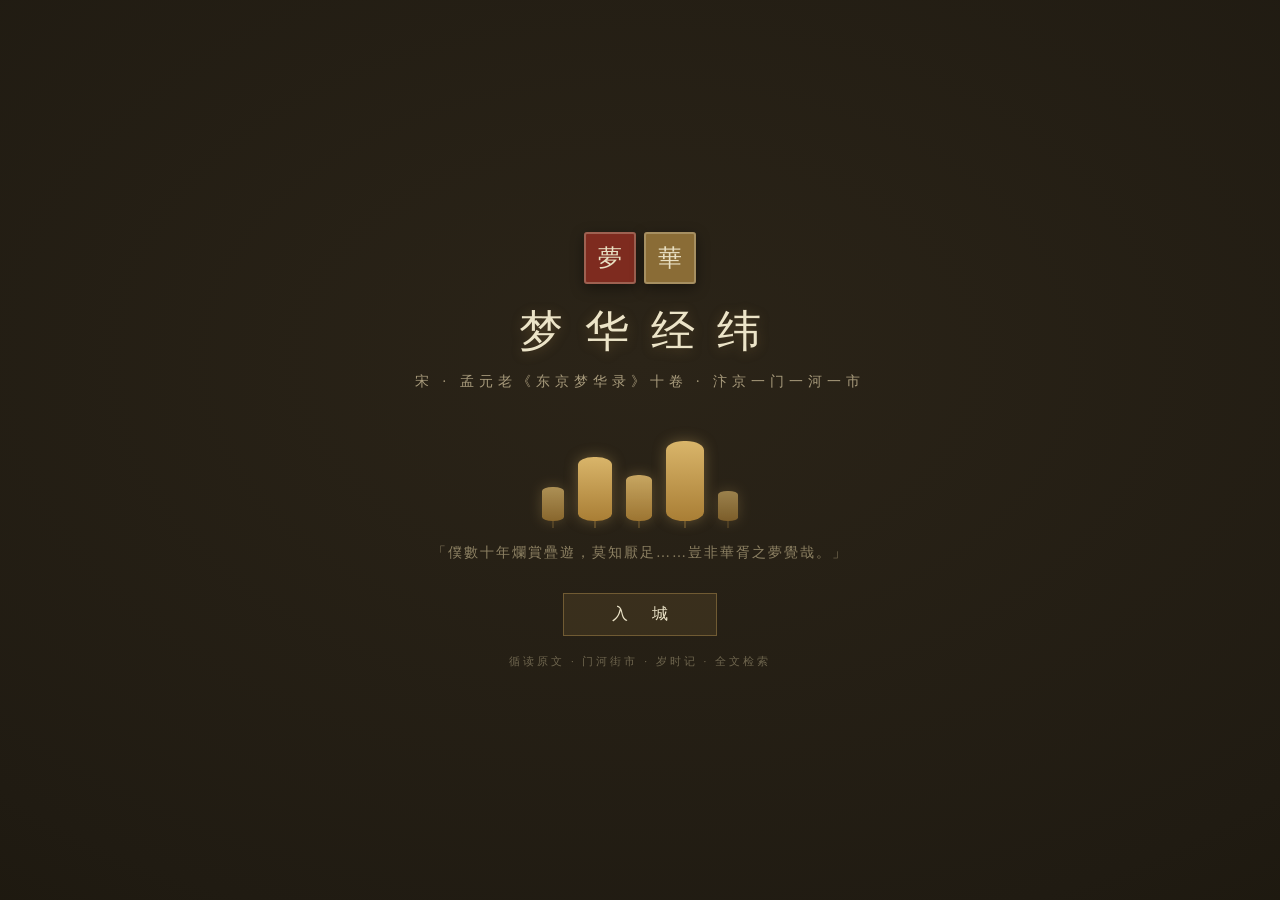
<file: index.html>
<!DOCTYPE html>
<html lang="zh-CN">
<head>
<meta charset="UTF-8">
<meta name="viewport" content="width=device-width,initial-scale=1">
<title>梦华经纬 · 东京梦华录十卷全城</title>
<meta name="description" content="宋孟元老《东京梦华录》十卷数字人文平台——门谱、河道、街市、岁时四层织北宋东京城，循读原文、全文检索、岁时时间轴">
<link rel="manifest" href="manifest.json">
<link rel="icon" href="icons/icon-192.png">
<link rel="apple-touch-icon" href="icons/apple-touch-icon.png">
<link rel="stylesheet" href="vendor/leaflet.css?v=2">
<link rel="stylesheet" href="css/main.css?v=2">
</head>
<body>

<div id="map"></div>
<div class="paper-wash"></div>

<!-- 顶栏模式 -->
<nav id="modes">
  <button class="mode active" data-mode="map">舆图</button><span>·</span>
  <button class="mode" data-mode="read">循读</button><span>·</span>
  <button class="mode" data-mode="directory">名录</button><span>·</span>
  <button class="mode" data-mode="suishi">岁时</button><span>·</span>
  <button class="mode" data-mode="stats">计量</button><span>·</span>
  <button class="mode" data-mode="about">关于</button>
</nav>
<div id="searchwrap">
  <input id="search" type="text" placeholder="检全书十卷——门名·街市·节序，如 州橋 / 金明池 / 元宵" autocomplete="off">
  <div id="sresults"></div>
</div>
<aside id="rail">
  <div class="rt" id="railtitle">梦华纲目<small id="railsub">门·河·街市·节序</small></div>
  <div id="raillist"></div>
</aside>

<!-- 分层开关 -->
<div id="layerbox">
  <div class="lt">图层</div>
  <div class="lrow on" data-layer="wall"><span class="sw c-wall"></span>城垣御街</div>
  <div class="lrow on" data-layer="gate"><span class="sw" style="background:#5c5138"></span>城门谱</div>
  <div class="lrow on" data-layer="river"><span class="sw" style="background:#3d6a7d"></span>河道桥池</div>
  <div class="lrow on" data-layer="place"><span class="sw" style="background:#8e2b22"></span>街市点</div>
</div>

<!-- 右幅面板 -->
<section id="panel">
  <button id="pclose" title="收起">✕</button>
  <div class="vtitle"><div class="vname" id="vname"></div><div class="vseal" id="vseal">梦华</div></div>
  <div id="pmeta"></div>
  <div id="pbody"></div>
</section>

<!-- 循读条 -->
<div id="readerbar" class="hidden">
  <button id="rprev" title="上一节">◀</button>
  <div id="rprog">按卷循读</div>
  <button id="rnext" title="下一节">▶</button>
  <select id="rjvol" title="选卷"></select>
  <button id="rtts" title="自当前节朗读（听书）">▷ 朗读</button>
</div>

<footer id="fbar">
  <button class="ftool" id="fitlink" title="全城概览（外城方圓四十餘里）">▦ 全城</button>
  <button class="ftool" id="wanderlink" title="随机择一街市巡游">⚑ 漫游</button>
  <button class="ftool" id="bmlink" title="书签（LocalStorage，浏览器本地保存）">✿ 书签</button>
  <button class="ftool" id="nightlink" title="夜读模式（墨色护眼）">☾ 夜读</button>
  <span class="sep"></span><span id="modelabel">舆图</span><span class="sep"></span>
  <span id="modenote">汴京城图 · 门/河/街市分层</span>
  <span class="sep"></span><span class="fb" id="bookstat"></span>
  <div class="right"><span id="swstate" title="Service Worker 就绪后：全书离线可用" style="display:none"></span><span>文本 · kanripo 四库本</span><span>城图 · 自绘示意</span></div>
</footer>

<!-- 序幕 -->
<div id="boot">
  <div class="bt">
    <div class="seal-row"><span class="bseal">夢</span><span class="bseal b2">華</span></div>
    <h1>梦华经纬</h1>
    <p class="sub">宋 · 孟元老《东京梦华录》十卷 · 汴京一门一河一市</p>
    <div class="lanterns"><i></i><i></i><i></i><i></i><i></i></div>
    <p class="quote">「僕數十年爛賞疊遊，莫知厭足……豈非華胥之夢覺哉。」</p>
    <button class="go">入 城</button>
    <p class="hint">循读原文 · 门河街市 · 岁时记 · 全文检索</p>
  </div>
</div>

<script src="vendor/leaflet.js"></script>
<script src="data/site_data.js?v=2"></script>
<script src="data/stats.js?v=2"></script>
<script src="js/config.js?v=2"></script>
<script src="js/map.js?v=2"></script>
<script src="js/rail.js?v=2"></script>
<script src="js/reader.js?v=2"></script>
<script src="js/search.js?v=2"></script>
<script src="js/suishi.js?v=2"></script>
<script src="js/stats.js?v=2"></script>
<script src="js/bookmarks.js?v=2"></script>
<script src="js/export.js?v=2"></script>
<script src="js/app.js?v=2"></script>
</body>
</html>
</file>
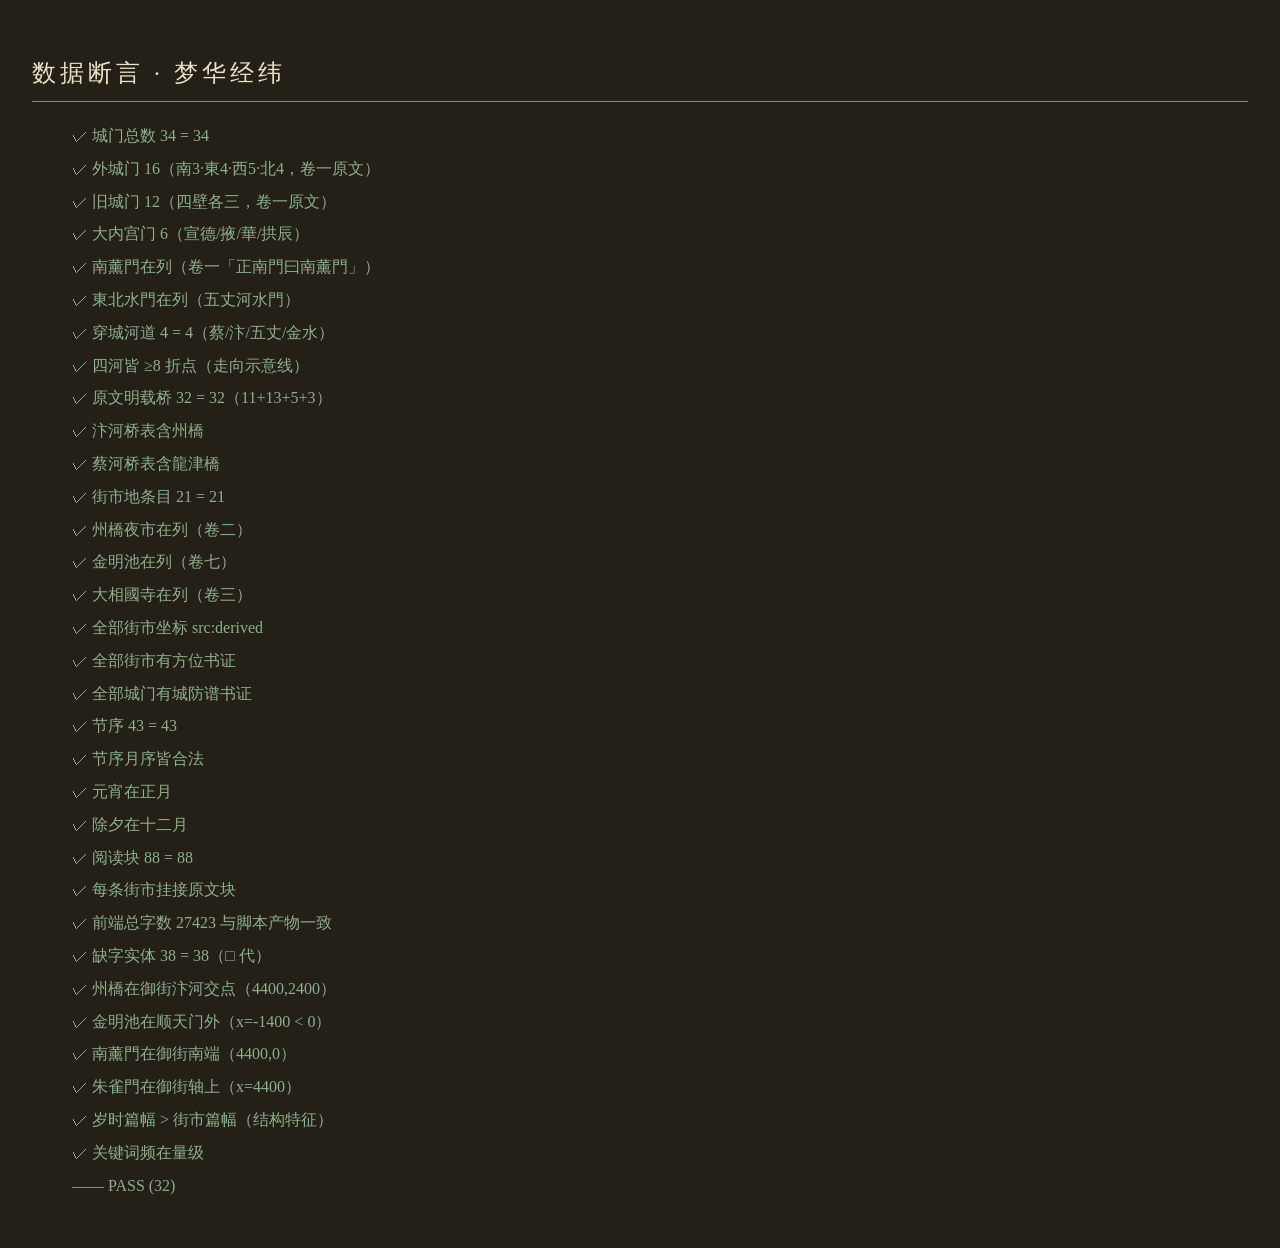
<file: tests/assert_data.html>
<!DOCTYPE html>
<html lang="zh-CN">
<head>
<meta charset="UTF-8">
<title>梦华经纬 · 数据断言</title>
<style>
body{font-family:KaiTi,serif;background:#241f17;color:#e8e0c8;padding:24px;line-height:1.8}
h2{font-weight:400;letter-spacing:4px;border-bottom:1px solid #a8874a;padding-bottom:6px}
.pass{color:#8fae8d}.fail{color:#e08a7e;font-weight:bold}
li{list-style:none;margin:4px 0}
</style>
</head>
<body>
<h2>数据断言 · 梦华经纬</h2>
<ul id="out"></ul>
<script src="../data/site_data.js?v=2"></script>
<script src="../data/stats.js?v=2"></script>
<script src="../data/sections.js?v=2"></script>
<script>
const out = document.getElementById("out");
let n = 0, bad = 0;
function assert(cond, label) {
  n++;
  const li = document.createElement("li");
  li.textContent = (cond ? "✓ " : "✗ ") + label;
  li.className = cond ? "pass" : "fail";
  if (!cond) bad++;
  out.appendChild(li);
}
const m = MHZ.meta;
assert(m.gates === 34 && MHZ.gates.length === 34, `城门总数 ${MHZ.gates.length} = 34`);
assert(MHZ.gates.filter(g => g.wall === "外城").length === 16, "外城门 16（南3·東4·西5·北4，卷一原文）");
assert(MHZ.gates.filter(g => g.wall === "舊城").length === 12, "旧城门 12（四壁各三，卷一原文）");
assert(MHZ.gates.filter(g => g.wall === "大内").length === 6, "大内宫门 6（宣德/掖/華/拱辰）");
assert(!!MHZ.gates.find(g => g.name === "南薰門"), "南薰門在列（卷一「正南門曰南薰門」）");
assert(!!MHZ.gates.find(g => g.name === "東北水門"), "東北水門在列（五丈河水門）");
assert(MHZ.rivers.length === 4, `穿城河道 ${MHZ.rivers.length} = 4（蔡/汴/五丈/金水）`);
assert(MHZ.rivers.every(r => r.pts.length >= 8), "四河皆 ≥8 折点（走向示意线）");
const bridges = MHZ.rivers.reduce((a, r) => a + r.bridges.length, 0);
assert(bridges === 32, `原文明载桥 ${bridges} = 32（11+13+5+3）`);
assert(MHZ.rivers.find(r => r.name === "汴河").bridges.includes("州橋"), "汴河桥表含州橋");
assert(MHZ.rivers.find(r => r.name === "蔡河").bridges.includes("龍津橋"), "蔡河桥表含龍津橋");
assert(MHZ.places.length === 21, `街市地条目 ${MHZ.places.length} = 21`);
assert(!!MHZ.places.find(p => p.name === "州橋夜市"), "州橋夜市在列（卷二）");
assert(!!MHZ.places.find(p => p.name === "金明池"), "金明池在列（卷七）");
assert(!!MHZ.places.find(p => p.name === "大相國寺"), "大相國寺在列（卷三）");
assert(MHZ.places.every(p => p.src === "derived"), "全部街市坐标 src:derived");
assert(MHZ.places.every(p => typeof p.att === "string" && p.att.length > 4), "全部街市有方位书证");
assert(MHZ.gates.every(g => g.att.length > 3), "全部城门有城防谱书证");
assert(MHZ.suishi.length === 43, `节序 ${MHZ.suishi.length} = 43`);
assert(MHZ.suishi.every(s => s.month >= 1 && s.month <= 12), "节序月序皆合法");
assert(!!MHZ.suishi.find(s => s.name === "元宵" && s.month === 1), "元宵在正月");
assert(!!MHZ.suishi.find(s => s.name === "除夕" && s.month === 12), "除夕在十二月");
assert(Object.keys(MH_SECTIONS).length === 88, `阅读块 ${Object.keys(MH_SECTIONS).length} = 88`);
assert(MHZ.places.every(p => !!MH_SECTIONS[p.jie]), "每条街市挂接原文块");
assert(m.totalChars === MH_STATS.total_chars, `前端总字数 ${m.totalChars} 与脚本产物一致`);
assert(m.krEntities === 38, `缺字实体 ${m.krEntities} = 38（□ 代）`);
const zq = MHZ.places.find(p => p.name === "州橋");
assert(zq && zq.pos[0] === 4400 && zq.pos[1] === 2400, `州橋在御街汴河交点（${zq && zq.pos}）`);
const jms = MHZ.places.find(p => p.name === "金明池");
assert(jms && jms.pos[0] < 0, `金明池在顺天门外（x=${jms && jms.pos[0]} < 0）`);
const nx = MHZ.gates.find(g => g.name === "南薰門");
assert(nx && nx.pos[0] === 4400 && nx.pos[1] === 0, `南薰門在御街南端（${nx && nx.pos}）`);
const zqm = MHZ.gates.find(g => g.name === "朱雀門");
assert(zqm && zqm.pos[0] === 4400, `朱雀門在御街轴上（x=${zqm && zqm.pos[0]}）`);
assert(MH_STATS.layer_chars.suishi > MH_STATS.layer_chars.street, "岁时篇幅 > 街市篇幅（结构特征）");
assert(MH_STATS.words["夜市"] >= 3 && MH_STATS.words["金明池"] >= 5, "关键词频在量级");
const title = bad === 0 ? `PASS (${n})` : `FAIL (${bad}/${n})`;
document.title = title;
const li = document.createElement("li");
li.textContent = `—— ${title}`;
li.className = bad === 0 ? "pass" : "fail";
out.appendChild(li);
</script>
</body>
</html>
</file>
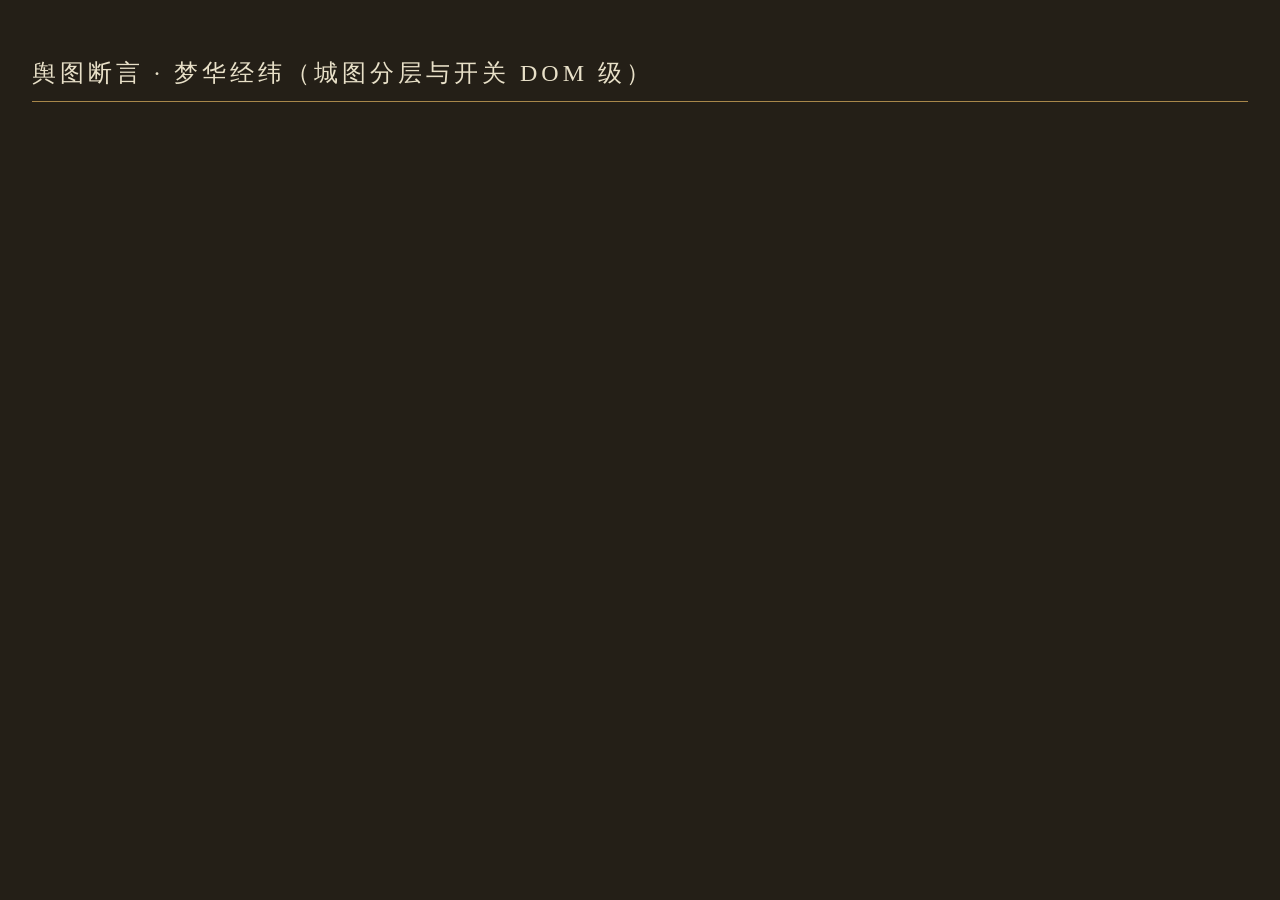
<file: tests/assert_map.html>
<!DOCTYPE html>
<html lang="zh-CN">
<head>
<meta charset="UTF-8">
<title>梦华经纬 · 舆图断言</title>
<style>
body{font-family:KaiTi,serif;background:#241f17;color:#e8e0c8;padding:24px;line-height:1.8}
h2{font-weight:400;letter-spacing:4px;border-bottom:1px solid #a8874a;padding-bottom:6px}
.pass{color:#8fae8d}.fail{color:#e08a7e;font-weight:bold}
li{list-style:none;margin:4px 0}
#stage{position:fixed;left:-4000px;top:0;width:960px;height:720px}
</style>
</head>
<body>
<h2>舆图断言 · 梦华经纬（城图分层与开关 DOM 级）</h2>
<ul id="out"></ul>
<div id="stage"><iframe id="fr" width="960" height="720"></iframe></div>
<script>
const out = document.getElementById("out");
let n = 0, bad = 0;
function assert(cond, label) {
  n++;
  const li = document.createElement("li");
  li.textContent = (cond ? "✓ " : "✗ ") + label;
  li.className = cond ? "pass" : "fail";
  if (!cond) bad++;
  out.appendChild(li);
}
const fr = document.getElementById("fr");
const sleep = ms => new Promise(r => setTimeout(r, ms));

async function run() {
  const bust = "?fresh=" + Date.now();
  await new Promise(r => { fr.onload = r; fr.src = "../index.html" + bust + "#m=map"; });
  await sleep(2800);
  let doc;
  try { doc = fr.contentDocument; } catch (e) { doc = null; }
  assert(!!doc, "iframe 加载 index.html");
  if (!doc) return finish();
  const view = doc.defaultView;
  assert(!!view.MHMAP && !!view.MHMAP.map, "MHMAP 初始化（map 在场）");
  assert(view.MHMAP.map instanceof view.L.Map, "Leaflet 地图实例类型正确");
  const gates = doc.querySelectorAll("#map .gatesym");
  assert(gates.length === 34, `城门符号 ${gates.length} = 34`);
  const wallGates = doc.querySelectorAll("#map .gatesym.w外城");
  assert(wallGates.length === 16, "外城门符号 16");
  const palaceGates = doc.querySelectorAll("#map .gatesym.w大内");
  assert(palaceGates.length === 6, "大内宫门符号 6");
  const riverPaths = doc.querySelectorAll("#map .riverline");
  assert(riverPaths.length === 4, `河道线 ${riverPaths.length} = 4（线层）`);
  const placeDots = doc.querySelectorAll("#map .jiedot");
  assert(placeDots.length === 21, `街市点 ${placeDots.length} = 21`);
  const pools = doc.querySelectorAll("#map .poolface");
  assert(pools.length === 1, "金明池水面在场");
  /* 分层开关：关河道 → 线层移除 */
  const layerRow = [...doc.querySelectorAll("#layerbox .lrow")]
    .find(r => r.dataset.layer === "river");
  assert(!!layerRow && layerRow.classList.contains("on"), "河道开关初始 on");
  layerRow.dispatchEvent(new Event("click"));
  await sleep(500);
  assert(doc.querySelectorAll("#map .riverline").length === 0, "关河道开关 → 线层移除");
  assert(view.MHMAP.visible.river === false, "MHMAP.visible.river=false");
  layerRow.dispatchEvent(new Event("click"));
  await sleep(500);
  assert(doc.querySelectorAll("#map .riverline").length === 4, "再开河道开关 → 线层恢复");
  /* 分层开关：关街市 → 点层移除 */
  const placeRow = [...doc.querySelectorAll("#layerbox .lrow")]
    .find(r => r.dataset.layer === "place");
  placeRow.dispatchEvent(new Event("click"));
  await sleep(500);
  assert(doc.querySelectorAll("#map .jiedot").length === 0, "关街市开关 → 点层移除");
  placeRow.dispatchEvent(new Event("click"));
  await sleep(500);
  assert(doc.querySelectorAll("#map .jiedot").length === 21, "再开街市开关 → 点层恢复");
  /* 御街轴线（DOM path 之一带 dash 动画样式类不验，验存在 yujie 折线数不小于 1） */
  const axisLabel = doc.querySelector("#map .axislab");
  assert(axisLabel && axisLabel.textContent.includes("御"), "御街轴线标签在场");
  /* 选中态：点击漫游（随机街市）后面板开 */
  const wander = doc.getElementById("wanderlink");
  wander.click();
  await sleep(1200);
  assert(doc.getElementById("panel").classList.contains("open"), "漫游 → 详情面板 open");
  assert(doc.querySelector("#map .focusring"), "选中街市有 focus 环");
  const meta = doc.getElementById("pmeta").textContent;
  assert(meta.includes("src:derived"), "详情 meta 注明 src:derived");
  /* 名录 */
  fr.src = "../index.html" + bust + "#m=directory";
  await sleep(2000);
  doc = fr.contentDocument;
  const rows = doc.querySelectorAll("#pbody .drow");
  assert(rows.length >= 21, `名录默认街市表 ${rows.length} 行 ≥ 21`);
  const tabs = [...doc.querySelectorAll("#pbody .dtab[data-k]")];
  assert(tabs.length === 4, "名录四页签（街市/城门/河道/节序）");
  tabs.find(t => t.dataset.k === "gates").click();
  await sleep(400);
  assert(doc.querySelectorAll("#pbody .drow[data-gate]").length === 34, "城门页签 34 行");
  finish();
}

function finish() {
  const title = bad === 0 ? `PASS (${n})` : `FAIL (${bad}/${n})`;
  document.title = title;
  const li = document.createElement("li");
  li.textContent = `—— ${title}`;
  li.className = bad === 0 ? "pass" : "fail";
  out.appendChild(li);
}

run();
</script>
</body>
</html>
</file>
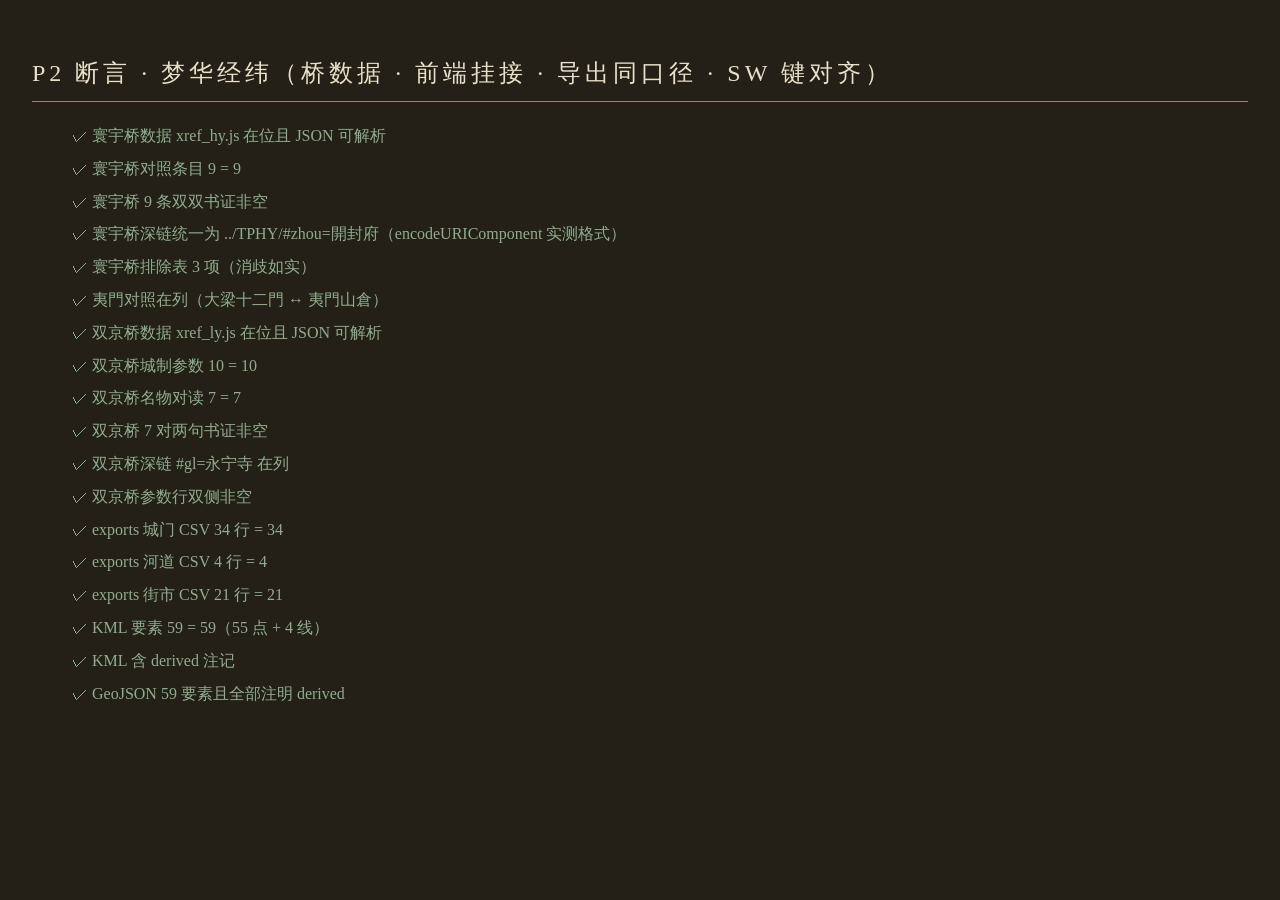
<file: tests/assert_p2.html>
<!DOCTYPE html>
<html lang="zh-CN">
<head>
<meta charset="UTF-8">
<title>梦华经纬 · P2 断言</title>
<style>
body{font-family:KaiTi,serif;background:#241f17;color:#e8e0c8;padding:24px;line-height:1.8}
h2{font-weight:400;letter-spacing:4px;border-bottom:1px solid #a8874a;padding-bottom:6px}
.pass{color:#8fae8d}.fail{color:#e08a7e;font-weight:bold}
li{list-style:none;margin:4px 0}
#stage{position:fixed;left:-4000px;top:0;width:900px;height:700px}
</style>
</head>
<body>
<h2>P2 断言 · 梦华经纬（桥数据 · 前端挂接 · 导出同口径 · SW 键对齐）</h2>
<ul id="out"></ul>
<div id="stage"><iframe id="fr" width="900" height="700"></iframe></div>
<script src="../data/site_data.js?v=2"></script>
<script src="../data/stats.js?v=2"></script>
<script>
const out = document.getElementById("out");
let n = 0, bad = 0;
function assert(cond, label) {
  n++;
  const li = document.createElement("li");
  li.textContent = (cond ? "✓ " : "✗ ") + label;
  li.className = cond ? "pass" : "fail";
  if (!cond) bad++;
  out.appendChild(li);
}
const fr = document.getElementById("fr");
const sleep = ms => new Promise(r => setTimeout(r, ms));

async function run() {
  /* ── 桥数据文件在位且可解析（同源 fetch，非 script 标签——避免解析失败静默） ── */
  let hy = null, ly = null;
  try {
    const t = await (await fetch("../data/xref_hy.js?v=2")).text();
    const head = "window.MH_XREF_HY = ";
    hy = JSON.parse(t.slice(t.indexOf(head) + head.length).trim().replace(/;$/, ""));
  } catch (e) {}
  assert(!!hy, "寰宇桥数据 xref_hy.js 在位且 JSON 可解析");
  if (hy) {
    assert(hy.rows.length === 9, `寰宇桥对照条目 ${hy.rows.length} = 9`);
    assert(hy.rows.every(r => r.mh && r.hy), "寰宇桥 9 条双双书证非空");
    assert(hy.rows.every(r => r.href === "../TPHY/#zhou=%E9%96%8B%E5%B0%81%E5%BA%9C"),
      "寰宇桥深链统一为 ../TPHY/#zhou=開封府（encodeURIComponent 实测格式）");
    assert(hy.excluded.length === 3, "寰宇桥排除表 3 项（消歧如实）");
    assert(hy.rows.some(r => r.name === "夷門"), "夷門对照在列（大梁十二門 ↔ 夷門山倉）");
  }
  try {
    const t = await (await fetch("../data/xref_ly.js?v=2")).text();
    const head = "window.MH_XREF_LY = ";
    ly = JSON.parse(t.slice(t.indexOf(head) + head.length).trim().replace(/;$/, ""));
  } catch (e) {}
  assert(!!ly, "双京桥数据 xref_ly.js 在位且 JSON 可解析");
  if (ly) {
    assert(ly.params.length === 10, `双京桥城制参数 ${ly.params.length} = 10`);
    assert(ly.pairs.length === 7, `双京桥名物对读 ${ly.pairs.length} = 7`);
    assert(ly.pairs.every(p => p.ly && p.mh), "双京桥 7 对两句书证非空");
    assert(ly.pairs.some(p => p.href === "../LYGL/#gl=永宁寺"), "双京桥深链 #gl=永宁寺 在列");
    assert(ly.params.every(p => p.ly && p.mh), "双京桥参数行双侧非空");
  }

  /* ── 导出同口径（前端表结构 rows 数 = 后端 CSV 行数） ── */
  const rowsCsv = {};
  for (const k of ["gates", "rivers", "places"]) {
    try {
      const t = await (await fetch("../exports/梦华经纬-" +
        { gates: "城门", rivers: "河道", places: "街市" }[k] + ".csv")).text();
      rowsCsv[k] = t.replace(/^\uFEFF/, "").trim().split("\n").length - 1;
    } catch (e) { rowsCsv[k] = -1; }
  }
  assert(rowsCsv.gates === 34, `exports 城门 CSV ${rowsCsv.gates} 行 = 34`);
  assert(rowsCsv.rivers === 4, `exports 河道 CSV ${rowsCsv.rivers} 行 = 4`);
  assert(rowsCsv.places === 21, `exports 街市 CSV ${rowsCsv.places} 行 = 21`);
  const kml = await (await fetch("../exports/梦华经纬-城图.kml")).text();
  assert(kml.split("<Placemark>").length - 1 === 59, `KML 要素 ${kml.split("<Placemark>").length - 1} = 59（55 点 + 4 线）`);
  assert(kml.includes("derived"), "KML 含 derived 注记");
  const gj = JSON.parse(await (await fetch("../exports/梦华经纬-城图.geojson")).text());
  assert(gj.features.length === 59 && gj.features.every(f => (f.properties.src || "").includes("derived")),
    "GeoJSON 59 要素且全部注明 derived");

  /* ── 真页面：计量面板双桥页签挂接 ── */
  const bust = "?fresh=" + Date.now();
  await new Promise(r => { fr.onload = r; fr.src = "../index.html" + bust + "#m=stats"; });
  await sleep(2600);
  let doc;
  try { doc = fr.contentDocument; } catch (e) { doc = null; }
  assert(!!doc, "iframe 加载 index.html（#m=stats）");
  if (doc) {
    const tabs = [...doc.querySelectorAll("#pbody .dtab[data-k]")];
    assert(tabs.length === 4 && tabs.some(t => t.dataset.k === "hy") && tabs.some(t => t.dataset.k === "ly"),
      "计量面板四页签含寰宇桥/双京桥");
    const hyTab = tabs.find(t => t.dataset.k === "hy");
    hyTab.click();
    await sleep(1800);
    const pairs = doc.querySelectorAll("#hybox .xpair");
    assert(pairs.length === 9, `寰宇桥页签渲染 ${pairs.length} 对照条 = 9`);
    const link = doc.querySelector("#hybox .xlink");
    assert(link && link.getAttribute("href") === "../TPHY/#zhou=%E9%96%8B%E5%B0%81%E5%BA%9C",
      "寰宇桥 ↗深链 href 为相对兄弟路径");
    const lyTab = [...doc.querySelectorAll("#pbody .dtab[data-k]")].find(t => t.dataset.k === "ly");
    lyTab.click();
    await sleep(1800);
    const lpairs = doc.querySelectorAll("#lybox .xpair");
    assert(lpairs.length === 7, `双京桥页签渲染 ${lpairs.length} 对读 = 7`);
    const lrows = doc.querySelectorAll("#lybox .strow").length;
    assert(lrows >= 10, `双京桥参数行 ${lrows} ≥ 10`);
  }

  /* ── SW 预存键与页面请求键（含 ?v=）逐字对齐（METHOD 增补：差一个 query 即不中） ── */
  const sw = await (await fetch("../sw.js?v=2")).text();
  const mver = sw.match(/VERSION = "v(\d+)"/);
  assert(!!mver, "sw.js VERSION 常量在位");
  if (mver) {
    const shell = sw.match(/SHELL_FILES\s*=\s*\[([^\]]+)\]/)[1];
    const keys = [...shell.matchAll(/"\.\/([^"]+)"/g)].map(m => m[1]);
    assert(keys.includes(`css/main.css?v=${mver[1]}`), `SW 预存键含 css/main.css?v=${mver[1]}（带 query）`);
    assert(keys.includes(`js/app.js?v=${mver[1]}`), `SW 预存键含 js/app.js?v=${mver[1]}（带 query）`);
    assert(keys.includes("data/site_data.js?v=" + mver[1]), "SW 预存键含 site_data（带 query）");
    assert(sw.includes("![SHELL, TEXTS].includes(k)"), "SW 激活清理为精确保留本版两仓（非 endsWith 泛删）");
  }
  finish();
}

function finish() {
  const title = bad === 0 ? `PASS (${n})` : `FAIL (${bad}/${n})`;
  document.title = title;
  const li = document.createElement("li");
  li.textContent = `—— ${title}`;
  li.className = bad === 0 ? "pass" : "fail";
  out.appendChild(li);
}

run();
</script>
</body>
</html>
</file>
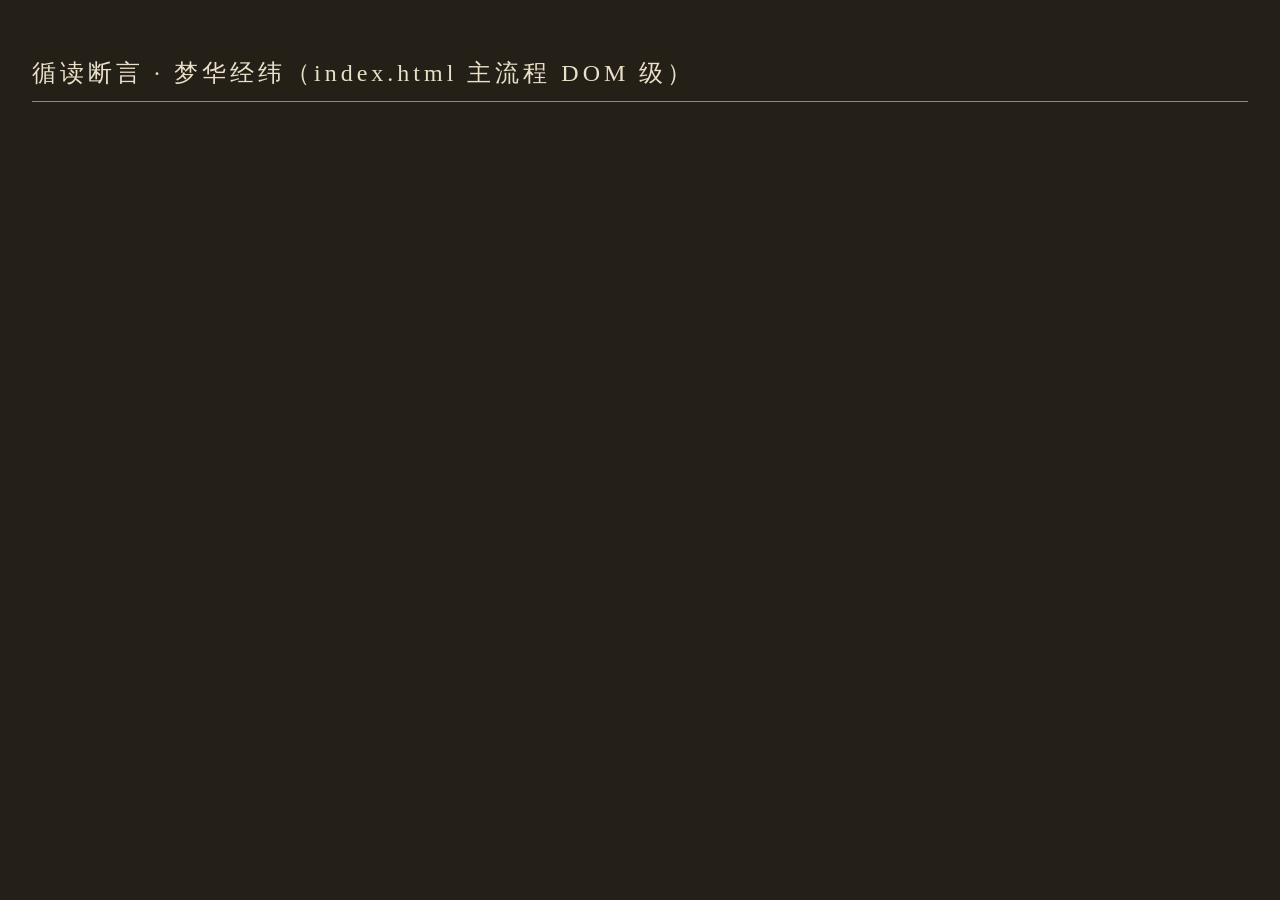
<file: tests/assert_reader.html>
<!DOCTYPE html>
<html lang="zh-CN">
<head>
<meta charset="UTF-8">
<title>梦华经纬 · 循读断言</title>
<style>
body{font-family:KaiTi,serif;background:#241f17;color:#e8e0c8;padding:24px;line-height:1.8}
h2{font-weight:400;letter-spacing:4px;border-bottom:1px solid #a8874a;padding-bottom:6px}
.pass{color:#8fae8d}.fail{color:#e08a7e;font-weight:bold}
li{list-style:none;margin:4px 0}
#stage{position:fixed;left:-4000px;top:0;width:900px;height:700px}
</style>
</head>
<body>
<h2>循读断言 · 梦华经纬（index.html 主流程 DOM 级）</h2>
<ul id="out"></ul>
<div id="stage"><iframe id="fr" width="900" height="700"></iframe></div>
<script>
const out = document.getElementById("out");
let n = 0, bad = 0;
function assert(cond, label) {
  n++;
  const li = document.createElement("li");
  li.textContent = (cond ? "✓ " : "✗ ") + label;
  li.className = cond ? "pass" : "fail";
  if (!cond) bad++;
  out.appendChild(li);
}
const fr = document.getElementById("fr");
const sleep = ms => new Promise(r => setTimeout(r, ms));

async function run() {
  /* 时间戳破浏览器启发式缓存（http.server 无 Cache-Control） */
  const bust = "?fresh=" + Date.now();
  await new Promise(r => { fr.onload = r; fr.src = "../index.html" + bust + "#m=map"; });
  await sleep(2600);                       /* 等 boot+数据 */
  let doc;
  try { doc = fr.contentDocument; } catch (e) { doc = null; }
  assert(!!doc, "iframe 加载 index.html");
  if (!doc) return finish();
  assert(!!doc.getElementById("boot"), "序幕 DOM 存在");
  /* 深链：街市详情 */
  fr.src = "../index.html" + bust + "#jie=" + encodeURIComponent("州橋夜市");
  await sleep(2000);
  doc = fr.contentDocument;
  const vname = doc.getElementById("vname");
  assert(vname && vname.textContent === "州橋夜市",
    `深链 #jie=州橋夜市 → 面板「${vname && vname.textContent}」`);
  const pbody = doc.getElementById("pbody");
  assert(pbody && pbody.textContent.includes("雜嚼直至三更"),
    "州橋夜市原文段挂接（含「雜嚼直至三更」）");
  assert(doc.getElementById("panel").classList.contains("open"), "详情面板 open");
  /* 深链：城门 */
  fr.src = "../index.html" + bust + "#men=" + encodeURIComponent("南薰門");
  await sleep(1800);
  doc = fr.contentDocument;
  assert(doc.getElementById("vname").textContent === "南薰門",
    `深链 #men=南薰門 → 面板「${doc.getElementById("vname").textContent}」`);
  assert(doc.getElementById("pbody").textContent.includes("甕城三層"),
    "城门书证在场（「甕城三層」）");
  /* 深链：河道 */
  fr.src = "../index.html" + bust + "#he=" + encodeURIComponent("汴河");
  await sleep(1800);
  doc = fr.contentDocument;
  assert(doc.getElementById("vname").textContent === "汴河",
    `深链 #he=汴河 → 面板「${doc.getElementById("vname").textContent}」`);
  assert(doc.getElementById("pbody").textContent.includes("洛口"),
    "河证书证在场（「自西亰洛口分水」）");
  /* 深链：循读卷一（城防） */
  fr.src = "../index.html" + bust + "#m=read#juan=1";
  await sleep(2200);
  doc = fr.contentDocument;
  const entries = doc.querySelectorAll("#pbody .entry");
  assert(entries.length === 6, `循读卷一渲染 ${entries.length} 块 = 6`);
  const firstName = doc.querySelector("#pbody .entry .ename");
  assert(firstName && firstName.textContent === "東都外城",
    `卷一首节「${firstName && firstName.textContent}」= 東都外城`);
  const rprog = doc.getElementById("rprog");
  assert(rprog && rprog.textContent.includes("卷1"), `循读进度条「${rprog && rprog.textContent}」`);
  assert(doc.getElementById("readerbar").classList.contains("hidden") === false, "循读条在场");
  /* 深链：循读卷二落街市块 */
  fr.src = "../index.html" + bust + "#m=read#juan=2#jie=" + encodeURIComponent("馬行街");
  await sleep(2200);
  doc = fr.contentDocument;
  assert(doc.querySelectorAll("#pbody .entry").length === 8, "循读卷二渲染 8 块");
  const cur = doc.querySelector("#pbody .entry.cur");
  assert(cur && cur.dataset.id === "v2-05", `当前块 ${cur && cur.dataset.id} = v2-05（潘樓東街巷）`);
  assert(doc.getElementById("pbody").textContent.includes("人煙浩閙"), "馬行街书证在场");
  /* 深链：节序（卷七 金明池） */
  fr.src = "../index.html" + bust + "#sui=" + encodeURIComponent("三月一日開金明池瓊林苑");
  await sleep(2200);
  doc = fr.contentDocument;
  assert(doc.getElementById("pbody").textContent.includes("順天門街北"),
    "节序深链 → 卷七金明池原文（「順天門街北」）");
  /* 岁时时间轴 */
  fr.src = "../index.html" + bust + "#m=suishi";
  await sleep(2400);
  doc = fr.contentDocument;
  const cards = doc.querySelectorAll(".suicard");
  assert(cards.length === 43, `岁时卡 ${cards.length} = 43`);
  assert(doc.getElementById("pbody").textContent.includes("正月"), "时间轴含正月");
  assert(doc.getElementById("vname").textContent === "岁时记", "岁时面板标题");
  /* 检索 */
  fr.src = "../index.html" + bust + "#m=map";
  await sleep(2200);
  doc = fr.contentDocument;
  const se = doc.getElementById("search");
  se.value = "磨喝樂";
  doc.defaultView.MHSEARCH.run();
  await sleep(1400);
  const srs = doc.querySelectorAll("#sresults .sr[data-i]");
  assert(srs.length >= 1, `检索「磨喝樂」得 ${srs.length} 条 ≥ 1`);
  se.value = "宣德";
  doc.defaultView.MHSEARCH.run();
  await sleep(1400);
  const srs2 = doc.querySelectorAll("#sresults .sr[data-i]");
  assert(srs2.length >= 5, `检索「宣德」得 ${srs2.length} 条 ≥ 5`);
  finish();
}

function finish() {
  const title = bad === 0 ? `PASS (${n})` : `FAIL (${bad}/${n})`;
  document.title = title;
  const li = document.createElement("li");
  li.textContent = `—— ${title}`;
  li.className = bad === 0 ? "pass" : "fail";
  out.appendChild(li);
}

run();
</script>
</body>
</html>
</file>
<file: vendor/leaflet.css>
/* required styles */

.leaflet-pane,
.leaflet-tile,
.leaflet-marker-icon,
.leaflet-marker-shadow,
.leaflet-tile-container,
.leaflet-pane > svg,
.leaflet-pane > canvas,
.leaflet-zoom-box,
.leaflet-image-layer,
.leaflet-layer {
	position: absolute;
	left: 0;
	top: 0;
	}
.leaflet-container {
	overflow: hidden;
	}
.leaflet-tile,
.leaflet-marker-icon,
.leaflet-marker-shadow {
	-webkit-user-select: none;
	   -moz-user-select: none;
	        user-select: none;
	  -webkit-user-drag: none;
	}
/* Prevents IE11 from highlighting tiles in blue */
.leaflet-tile::selection {
	background: transparent;
}
/* Safari renders non-retina tile on retina better with this, but Chrome is worse */
.leaflet-safari .leaflet-tile {
	image-rendering: -webkit-optimize-contrast;
	}
/* hack that prevents hw layers "stretching" when loading new tiles */
.leaflet-safari .leaflet-tile-container {
	width: 1600px;
	height: 1600px;
	-webkit-transform-origin: 0 0;
	}
.leaflet-marker-icon,
.leaflet-marker-shadow {
	display: block;
	}
/* .leaflet-container svg: reset svg max-width decleration shipped in Joomla! (joomla.org) 3.x */
/* .leaflet-container img: map is broken in FF if you have max-width: 100% on tiles */
.leaflet-container .leaflet-overlay-pane svg {
	max-width: none !important;
	max-height: none !important;
	}
.leaflet-container .leaflet-marker-pane img,
.leaflet-container .leaflet-shadow-pane img,
.leaflet-container .leaflet-tile-pane img,
.leaflet-container img.leaflet-image-layer,
.leaflet-container .leaflet-tile {
	max-width: none !important;
	max-height: none !important;
	width: auto;
	padding: 0;
	}

.leaflet-container img.leaflet-tile {
	/* See: https://bugs.chromium.org/p/chromium/issues/detail?id=600120 */
	mix-blend-mode: plus-lighter;
}

.leaflet-container.leaflet-touch-zoom {
	-ms-touch-action: pan-x pan-y;
	touch-action: pan-x pan-y;
	}
.leaflet-container.leaflet-touch-drag {
	-ms-touch-action: pinch-zoom;
	/* Fallback for FF which doesn't support pinch-zoom */
	touch-action: none;
	touch-action: pinch-zoom;
}
.leaflet-container.leaflet-touch-drag.leaflet-touch-zoom {
	-ms-touch-action: none;
	touch-action: none;
}
.leaflet-container {
	-webkit-tap-highlight-color: transparent;
}
.leaflet-container a {
	-webkit-tap-highlight-color: rgba(51, 181, 229, 0.4);
}
.leaflet-tile {
	filter: inherit;
	visibility: hidden;
	}
.leaflet-tile-loaded {
	visibility: inherit;
	}
.leaflet-zoom-box {
	width: 0;
	height: 0;
	-moz-box-sizing: border-box;
	     box-sizing: border-box;
	z-index: 800;
	}
/* workaround for https://bugzilla.mozilla.org/show_bug.cgi?id=888319 */
.leaflet-overlay-pane svg {
	-moz-user-select: none;
	}

.leaflet-pane         { z-index: 400; }

.leaflet-tile-pane    { z-index: 200; }
.leaflet-overlay-pane { z-index: 400; }
.leaflet-shadow-pane  { z-index: 500; }
.leaflet-marker-pane  { z-index: 600; }
.leaflet-tooltip-pane   { z-index: 650; }
.leaflet-popup-pane   { z-index: 700; }

.leaflet-map-pane canvas { z-index: 100; }
.leaflet-map-pane svg    { z-index: 200; }

.leaflet-vml-shape {
	width: 1px;
	height: 1px;
	}
.lvml {
	behavior: url(#default#VML);
	display: inline-block;
	position: absolute;
	}


/* control positioning */

.leaflet-control {
	position: relative;
	z-index: 800;
	pointer-events: visiblePainted; /* IE 9-10 doesn't have auto */
	pointer-events: auto;
	}
.leaflet-top,
.leaflet-bottom {
	position: absolute;
	z-index: 1000;
	pointer-events: none;
	}
.leaflet-top {
	top: 0;
	}
.leaflet-right {
	right: 0;
	}
.leaflet-bottom {
	bottom: 0;
	}
.leaflet-left {
	left: 0;
	}
.leaflet-control {
	float: left;
	clear: both;
	}
.leaflet-right .leaflet-control {
	float: right;
	}
.leaflet-top .leaflet-control {
	margin-top: 10px;
	}
.leaflet-bottom .leaflet-control {
	margin-bottom: 10px;
	}
.leaflet-left .leaflet-control {
	margin-left: 10px;
	}
.leaflet-right .leaflet-control {
	margin-right: 10px;
	}


/* zoom and fade animations */

.leaflet-fade-anim .leaflet-popup {
	opacity: 0;
	-webkit-transition: opacity 0.2s linear;
	   -moz-transition: opacity 0.2s linear;
	        transition: opacity 0.2s linear;
	}
.leaflet-fade-anim .leaflet-map-pane .leaflet-popup {
	opacity: 1;
	}
.leaflet-zoom-animated {
	-webkit-transform-origin: 0 0;
	    -ms-transform-origin: 0 0;
	        transform-origin: 0 0;
	}
svg.leaflet-zoom-animated {
	will-change: transform;
}

.leaflet-zoom-anim .leaflet-zoom-animated {
	-webkit-transition: -webkit-transform 0.25s cubic-bezier(0,0,0.25,1);
	   -moz-transition:    -moz-transform 0.25s cubic-bezier(0,0,0.25,1);
	        transition:         transform 0.25s cubic-bezier(0,0,0.25,1);
	}
.leaflet-zoom-anim .leaflet-tile,
.leaflet-pan-anim .leaflet-tile {
	-webkit-transition: none;
	   -moz-transition: none;
	        transition: none;
	}

.leaflet-zoom-anim .leaflet-zoom-hide {
	visibility: hidden;
	}


/* cursors */

.leaflet-interactive {
	cursor: pointer;
	}
.leaflet-grab {
	cursor: -webkit-grab;
	cursor:    -moz-grab;
	cursor:         grab;
	}
.leaflet-crosshair,
.leaflet-crosshair .leaflet-interactive {
	cursor: crosshair;
	}
.leaflet-popup-pane,
.leaflet-control {
	cursor: auto;
	}
.leaflet-dragging .leaflet-grab,
.leaflet-dragging .leaflet-grab .leaflet-interactive,
.leaflet-dragging .leaflet-marker-draggable {
	cursor: move;
	cursor: -webkit-grabbing;
	cursor:    -moz-grabbing;
	cursor:         grabbing;
	}

/* marker & overlays interactivity */
.leaflet-marker-icon,
.leaflet-marker-shadow,
.leaflet-image-layer,
.leaflet-pane > svg path,
.leaflet-tile-container {
	pointer-events: none;
	}

.leaflet-marker-icon.leaflet-interactive,
.leaflet-image-layer.leaflet-interactive,
.leaflet-pane > svg path.leaflet-interactive,
svg.leaflet-image-layer.leaflet-interactive path {
	pointer-events: visiblePainted; /* IE 9-10 doesn't have auto */
	pointer-events: auto;
	}

/* visual tweaks */

.leaflet-container {
	background: #ddd;
	outline-offset: 1px;
	}
.leaflet-container a {
	color: #0078A8;
	}
.leaflet-zoom-box {
	border: 2px dotted #38f;
	background: rgba(255,255,255,0.5);
	}


/* general typography */
.leaflet-container {
	font-family: "Helvetica Neue", Arial, Helvetica, sans-serif;
	font-size: 12px;
	font-size: 0.75rem;
	line-height: 1.5;
	}


/* general toolbar styles */

.leaflet-bar {
	box-shadow: 0 1px 5px rgba(0,0,0,0.65);
	border-radius: 4px;
	}
.leaflet-bar a {
	background-color: #fff;
	border-bottom: 1px solid #ccc;
	width: 26px;
	height: 26px;
	line-height: 26px;
	display: block;
	text-align: center;
	text-decoration: none;
	color: black;
	}
.leaflet-bar a,
.leaflet-control-layers-toggle {
	background-position: 50% 50%;
	background-repeat: no-repeat;
	display: block;
	}
.leaflet-bar a:hover,
.leaflet-bar a:focus {
	background-color: #f4f4f4;
	}
.leaflet-bar a:first-child {
	border-top-left-radius: 4px;
	border-top-right-radius: 4px;
	}
.leaflet-bar a:last-child {
	border-bottom-left-radius: 4px;
	border-bottom-right-radius: 4px;
	border-bottom: none;
	}
.leaflet-bar a.leaflet-disabled {
	cursor: default;
	background-color: #f4f4f4;
	color: #bbb;
	}

.leaflet-touch .leaflet-bar a {
	width: 30px;
	height: 30px;
	line-height: 30px;
	}
.leaflet-touch .leaflet-bar a:first-child {
	border-top-left-radius: 2px;
	border-top-right-radius: 2px;
	}
.leaflet-touch .leaflet-bar a:last-child {
	border-bottom-left-radius: 2px;
	border-bottom-right-radius: 2px;
	}

/* zoom control */

.leaflet-control-zoom-in,
.leaflet-control-zoom-out {
	font: bold 18px 'Lucida Console', Monaco, monospace;
	text-indent: 1px;
	}

.leaflet-touch .leaflet-control-zoom-in, .leaflet-touch .leaflet-control-zoom-out  {
	font-size: 22px;
	}


/* layers control */

.leaflet-control-layers {
	box-shadow: 0 1px 5px rgba(0,0,0,0.4);
	background: #fff;
	border-radius: 5px;
	}
.leaflet-control-layers-toggle {
	background-image: url(images/layers.png);
	width: 36px;
	height: 36px;
	}
.leaflet-retina .leaflet-control-layers-toggle {
	background-image: url(images/layers-2x.png);
	background-size: 26px 26px;
	}
.leaflet-touch .leaflet-control-layers-toggle {
	width: 44px;
	height: 44px;
	}
.leaflet-control-layers .leaflet-control-layers-list,
.leaflet-control-layers-expanded .leaflet-control-layers-toggle {
	display: none;
	}
.leaflet-control-layers-expanded .leaflet-control-layers-list {
	display: block;
	position: relative;
	}
.leaflet-control-layers-expanded {
	padding: 6px 10px 6px 6px;
	color: #333;
	background: #fff;
	}
.leaflet-control-layers-scrollbar {
	overflow-y: scroll;
	overflow-x: hidden;
	padding-right: 5px;
	}
.leaflet-control-layers-selector {
	margin-top: 2px;
	position: relative;
	top: 1px;
	}
.leaflet-control-layers label {
	display: block;
	font-size: 13px;
	font-size: 1.08333em;
	}
.leaflet-control-layers-separator {
	height: 0;
	border-top: 1px solid #ddd;
	margin: 5px -10px 5px -6px;
	}

/* Default icon URLs */
.leaflet-default-icon-path { /* used only in path-guessing heuristic, see L.Icon.Default */
	background-image: url(images/marker-icon.png);
	}


/* attribution and scale controls */

.leaflet-container .leaflet-control-attribution {
	background: #fff;
	background: rgba(255, 255, 255, 0.8);
	margin: 0;
	}
.leaflet-control-attribution,
.leaflet-control-scale-line {
	padding: 0 5px;
	color: #333;
	line-height: 1.4;
	}
.leaflet-control-attribution a {
	text-decoration: none;
	}
.leaflet-control-attribution a:hover,
.leaflet-control-attribution a:focus {
	text-decoration: underline;
	}
.leaflet-attribution-flag {
	display: inline !important;
	vertical-align: baseline !important;
	width: 1em;
	height: 0.6669em;
	}
.leaflet-left .leaflet-control-scale {
	margin-left: 5px;
	}
.leaflet-bottom .leaflet-control-scale {
	margin-bottom: 5px;
	}
.leaflet-control-scale-line {
	border: 2px solid #777;
	border-top: none;
	line-height: 1.1;
	padding: 2px 5px 1px;
	white-space: nowrap;
	-moz-box-sizing: border-box;
	     box-sizing: border-box;
	background: rgba(255, 255, 255, 0.8);
	text-shadow: 1px 1px #fff;
	}
.leaflet-control-scale-line:not(:first-child) {
	border-top: 2px solid #777;
	border-bottom: none;
	margin-top: -2px;
	}
.leaflet-control-scale-line:not(:first-child):not(:last-child) {
	border-bottom: 2px solid #777;
	}

.leaflet-touch .leaflet-control-attribution,
.leaflet-touch .leaflet-control-layers,
.leaflet-touch .leaflet-bar {
	box-shadow: none;
	}
.leaflet-touch .leaflet-control-layers,
.leaflet-touch .leaflet-bar {
	border: 2px solid rgba(0,0,0,0.2);
	background-clip: padding-box;
	}


/* popup */

.leaflet-popup {
	position: absolute;
	text-align: center;
	margin-bottom: 20px;
	}
.leaflet-popup-content-wrapper {
	padding: 1px;
	text-align: left;
	border-radius: 12px;
	}
.leaflet-popup-content {
	margin: 13px 24px 13px 20px;
	line-height: 1.3;
	font-size: 13px;
	font-size: 1.08333em;
	min-height: 1px;
	}
.leaflet-popup-content p {
	margin: 17px 0;
	margin: 1.3em 0;
	}
.leaflet-popup-tip-container {
	width: 40px;
	height: 20px;
	position: absolute;
	left: 50%;
	margin-top: -1px;
	margin-left: -20px;
	overflow: hidden;
	pointer-events: none;
	}
.leaflet-popup-tip {
	width: 17px;
	height: 17px;
	padding: 1px;

	margin: -10px auto 0;
	pointer-events: auto;

	-webkit-transform: rotate(45deg);
	   -moz-transform: rotate(45deg);
	    -ms-transform: rotate(45deg);
	        transform: rotate(45deg);
	}
.leaflet-popup-content-wrapper,
.leaflet-popup-tip {
	background: white;
	color: #333;
	box-shadow: 0 3px 14px rgba(0,0,0,0.4);
	}
.leaflet-container a.leaflet-popup-close-button {
	position: absolute;
	top: 0;
	right: 0;
	border: none;
	text-align: center;
	width: 24px;
	height: 24px;
	font: 16px/24px Tahoma, Verdana, sans-serif;
	color: #757575;
	text-decoration: none;
	background: transparent;
	}
.leaflet-container a.leaflet-popup-close-button:hover,
.leaflet-container a.leaflet-popup-close-button:focus {
	color: #585858;
	}
.leaflet-popup-scrolled {
	overflow: auto;
	}

.leaflet-oldie .leaflet-popup-content-wrapper {
	-ms-zoom: 1;
	}
.leaflet-oldie .leaflet-popup-tip {
	width: 24px;
	margin: 0 auto;

	-ms-filter: "progid:DXImageTransform.Microsoft.Matrix(M11=0.70710678, M12=0.70710678, M21=-0.70710678, M22=0.70710678)";
	filter: progid:DXImageTransform.Microsoft.Matrix(M11=0.70710678, M12=0.70710678, M21=-0.70710678, M22=0.70710678);
	}

.leaflet-oldie .leaflet-control-zoom,
.leaflet-oldie .leaflet-control-layers,
.leaflet-oldie .leaflet-popup-content-wrapper,
.leaflet-oldie .leaflet-popup-tip {
	border: 1px solid #999;
	}


/* div icon */

.leaflet-div-icon {
	background: #fff;
	border: 1px solid #666;
	}


/* Tooltip */
/* Base styles for the element that has a tooltip */
.leaflet-tooltip {
	position: absolute;
	padding: 6px;
	background-color: #fff;
	border: 1px solid #fff;
	border-radius: 3px;
	color: #222;
	white-space: nowrap;
	-webkit-user-select: none;
	-moz-user-select: none;
	-ms-user-select: none;
	user-select: none;
	pointer-events: none;
	box-shadow: 0 1px 3px rgba(0,0,0,0.4);
	}
.leaflet-tooltip.leaflet-interactive {
	cursor: pointer;
	pointer-events: auto;
	}
.leaflet-tooltip-top:before,
.leaflet-tooltip-bottom:before,
.leaflet-tooltip-left:before,
.leaflet-tooltip-right:before {
	position: absolute;
	pointer-events: none;
	border: 6px solid transparent;
	background: transparent;
	content: "";
	}

/* Directions */

.leaflet-tooltip-bottom {
	margin-top: 6px;
}
.leaflet-tooltip-top {
	margin-top: -6px;
}
.leaflet-tooltip-bottom:before,
.leaflet-tooltip-top:before {
	left: 50%;
	margin-left: -6px;
	}
.leaflet-tooltip-top:before {
	bottom: 0;
	margin-bottom: -12px;
	border-top-color: #fff;
	}
.leaflet-tooltip-bottom:before {
	top: 0;
	margin-top: -12px;
	margin-left: -6px;
	border-bottom-color: #fff;
	}
.leaflet-tooltip-left {
	margin-left: -6px;
}
.leaflet-tooltip-right {
	margin-left: 6px;
}
.leaflet-tooltip-left:before,
.leaflet-tooltip-right:before {
	top: 50%;
	margin-top: -6px;
	}
.leaflet-tooltip-left:before {
	right: 0;
	margin-right: -12px;
	border-left-color: #fff;
	}
.leaflet-tooltip-right:before {
	left: 0;
	margin-left: -12px;
	border-right-color: #fff;
	}

/* Printing */

@media print {
	/* Prevent printers from removing background-images of controls. */
	.leaflet-control {
		-webkit-print-color-adjust: exact;
		print-color-adjust: exact;
		}
	}
</file>
<file: css/main.css>
/* ═══════════════════════════════════════════════════════════════
   梦华经纬 —— 东京梦华录十卷 · 主样式
   绢面墨线 · 汴水青金 · 城门褐朱 · 街市按类分色
   承姊妹站（伽蓝经纬/方舆经纬）设计语言
   ═══════════════════════════════════════════════════════════════ */
*{box-sizing:border-box;margin:0;padding:0}
:root{
  --silk:#ece8d8; --silk-2:#e2ddc8; --silk-3:#f5f2e4;
  --ink:#2a2620; --ink-mid:#544c3e; --ink-faint:#8d8474;
  --sand:#9a8f6d; --sand-d:#7c7255;
  --cinnabar:#a63a2a; --cinnabar-d:#7e2b1f;   /* 朱砂 */
  --gold:#a8874a; --gold-d:#8a6c36;            /* 灯金 */
  --bian:#3d6a7d; --bian-d:#2c5162;            /* 汴水青 */
  --jade:#5a8368;
  --line:rgba(84,76,62,.32);
}
html,body{height:100%}
body{
  font-family:"FangSong","STFangsong","仿宋","FangSong_GB2312","Songti SC","SimSun",serif;
  color:var(--ink); overflow:hidden;
  background:radial-gradient(ellipse 130% 100% at 50% 0%,#efe9d5 0%,#e7e0c9 55%,#ddd5ba 100%);
}

/* ── 底图：绢面城图 ─────────────────────────────── */
#map{position:fixed;inset:0;z-index:0;background:
  radial-gradient(ellipse 120% 100% at 50% 30%,#f1ecda 0%,#e9e2c9 70%,#e0d7b9 100%)}
#map .leaflet-control-attribution{display:none!important}
#map .leaflet-control-zoom a{
  background:var(--silk-3)!important;color:var(--ink)!important;
  border-color:var(--line)!important;font-weight:400!important;
}
#map .leaflet-control-zoom{border:1px solid var(--line)!important;box-shadow:0 2px 8px rgba(60,50,35,.18)}
.paper-wash{position:fixed;inset:0;z-index:1;pointer-events:none;
  background:
    radial-gradient(ellipse 140% 110% at 50% 40%,transparent 50%,rgba(90,78,52,.14) 100%),
    repeating-linear-gradient(0deg,transparent 0 3px,rgba(255,252,240,.05) 3px 4px);
}

/* ── 城图要素 ───────────────────────────────────── */
.wallface{fill:rgba(240,233,209,.42)}
.innerface{fill:rgba(240,233,209,.55)}
.daneiface{fill:rgba(200,160,106,.42)}
.guolab,.citylab,.riverlab,.axislab{white-space:nowrap;
  font-family:KaiTi,STKaiti,serif;color:#6e654e;letter-spacing:5px;font-size:13px;
  text-shadow:0 0 4px #f1ecda,0 0 6px #f1ecda;transform:translate(-50%,-50%)}
.citylab{font-size:14px;color:#7e2b1f}
.citylab.small{font-size:11px;letter-spacing:2px;color:#4d4570}
.riverlab{color:#38607d;font-size:12px;letter-spacing:3px}
.axislab{color:var(--gold-d);font-size:12px;letter-spacing:6px}
.poolface{fill:rgba(61,106,125,.22);stroke:#3d6a7d;stroke-width:1.6}
.pooletlab{white-space:nowrap;font-family:KaiTi,serif;font-size:11.5px;color:#2c5162;
  letter-spacing:3px;text-shadow:0 0 4px #f1ecda;transform:translate(-50%,-50%)}
.gatesym{display:inline-block;transform:translate(-50%,-50%);
  font-family:KaiTi,serif;font-size:11.5px;letter-spacing:1px;color:#f5f2e4;
  background:#5c5138;padding:1px 5px;border:1px solid #3f3826;border-radius:1px;
  white-space:nowrap;box-shadow:0 1px 3px rgba(60,50,35,.35)}
.gatesym.w舊城{background:#6e5a35;border-color:#4d3f24;font-size:10.5px}
.gatesym.w大内{background:#7e2b1f;border-color:#5e1f16}
.gatesym.dim{opacity:.55;font-size:10px;padding:0 3px}
.jielab{position:absolute;transform:translate(-50%,-100%);white-space:nowrap;
  font-family:KaiTi,STKaiti,serif;font-size:11px;letter-spacing:1px;color:#4a4335;
  text-shadow:0 0 3px #f1ecda,0 0 5px #f1ecda;opacity:.85;pointer-events:none}
.jielab.hl{color:var(--cinnabar);font-weight:bold;font-size:12.5px;opacity:1}
.focusring{animation:mhpulse 1.6s ease-out infinite}
@keyframes mhpulse{0%{opacity:.9}70%{opacity:.15}100%{opacity:.9}}
.ftip .tipatt{color:#8d8474;font-size:11px}

/* ── 顶栏模式 ───────────────────────────────────── */
#modes{position:fixed;top:0;left:0;right:0;z-index:22;display:flex;justify-content:center;gap:2px;
  padding:10px 0;pointer-events:none}
#modes .mode{pointer-events:auto;font-family:inherit;font-size:14px;letter-spacing:3px;cursor:pointer;
  color:var(--ink-mid);background:rgba(245,242,228,.9);border:1px solid var(--line);
  padding:6px 14px;transition:all .18s}
#modes .mode:hover{color:var(--cinnabar-d)}
#modes .mode.active{color:#f6f3e6;background:var(--cinnabar-d);border-color:var(--cinnabar-d)}
#modes span{pointer-events:auto;align-self:center;color:var(--ink-faint);font-size:11px}

/* ── 检索 ───────────────────────────────────────── */
#searchwrap{position:fixed;top:52px;left:50%;transform:translateX(-50%);z-index:21;width:min(520px,84vw)}
#search{width:100%;font-family:inherit;font-size:13px;letter-spacing:1px;color:var(--ink);
  background:rgba(245,242,228,.95);border:1px solid var(--line);padding:8px 12px;outline:none}
#search:focus{border-color:var(--gold)}
#sresults{max-height:min(46vh,420px);overflow:auto;background:rgba(248,246,236,.98);
  border:1px solid var(--line);border-top:none;display:none}
#sresults .sr{padding:8px 12px;border-bottom:1px solid rgba(84,76,62,.14);cursor:pointer;font-size:13px}
#sresults .sr:hover{background:rgba(166,58,42,.07)}
#sresults .sr.head{cursor:default;color:var(--ink-faint);font-size:11px}
#sresults .sr .where{color:var(--cinnabar-d);font-size:11px;letter-spacing:1px;margin-right:8px}
#sresults .sr mark{background:rgba(166,58,42,.2);color:inherit}

/* ── 左列纲目 ───────────────────────────────────── */
#rail{position:fixed;top:0;left:0;bottom:44px;width:230px;z-index:20;display:flex;flex-direction:column;
  background:linear-gradient(180deg,rgba(240,236,220,.96),rgba(233,228,207,.95));
  border-right:1px solid var(--line);transition:transform .25s}
.rt{padding:58px 16px 10px;font-size:16px;letter-spacing:4px;color:var(--cinnabar-d);
  border-bottom:1px solid var(--line)}
.rt small{display:block;font-size:10px;letter-spacing:2px;color:var(--ink-faint);margin-top:3px}
#raillist{flex:1;overflow:auto;padding:8px 6px 20px}
#raillist::-webkit-scrollbar{width:5px}
#raillist::-webkit-scrollbar-thumb{background:rgba(126,43,31,.3)}
.rvol{display:flex;align-items:center;gap:6px;padding:6px 8px;cursor:pointer;
  font-size:13px;letter-spacing:1px;color:var(--ink);border-bottom:1px dotted rgba(84,76,62,.2)}
.rvol:hover{background:rgba(166,58,42,.06)}
.rvol.preface{color:var(--ink-mid)}
.vdot{width:8px;height:8px;border-radius:50%;flex:none;box-shadow:inset 0 0 0 1px rgba(42,38,32,.3)}
.vlab{letter-spacing:2px}
.vct{margin-left:auto;font-size:9.5px;color:var(--ink-faint);white-space:nowrap}
.vlist{display:none;padding:2px 0 6px}
.vlist.open{display:block}
.trow{display:flex;align-items:baseline;gap:6px;padding:3px 8px 3px 22px;cursor:pointer;
  font-size:12.5px;letter-spacing:1px;color:var(--ink-mid)}
.trow:hover{background:rgba(166,58,42,.07);color:var(--cinnabar-d)}
.trow.cur{color:#f6f3e6;background:var(--cinnabar)}
.trow .tc{margin-left:auto;font-size:9px;color:var(--ink-faint)}
.trow.cur .tc{color:rgba(246,243,230,.75)}
.vlist.citylist .trow{padding-left:8px}

/* ── 分层开关 ───────────────────────────────────── */
#layerbox{position:fixed;left:242px;bottom:56px;z-index:20;display:flex;flex-direction:column;gap:4px;
  background:rgba(245,242,228,.93);border:1px solid var(--line);padding:7px 10px;
  box-shadow:0 2px 10px rgba(60,50,35,.16)}
#layerbox .lt{font-size:10.5px;letter-spacing:3px;color:var(--ink-faint);margin-bottom:2px}
.lrow{display:flex;align-items:center;gap:7px;font-size:12.5px;letter-spacing:2px;
  color:var(--ink-mid);cursor:pointer;user-select:none}
.lrow:hover{color:var(--cinnabar-d)}
.lrow .sw{width:9px;height:9px;border-radius:2px;border:1px solid var(--ink-faint);flex:none}
.lrow.on{color:var(--ink)}
.lrow.on .sw{background:var(--cinnabar);border-color:var(--cinnabar-d)}
.lrow .sw.c-wall{background:conic-gradient(#5c5138 25%,#8a6c36 0 50%,#5c5138 0 75%,#8a6c36 0)}
.lrow.on .sw{box-shadow:0 0 0 1px rgba(126,43,31,.35)}

/* ── 右幅面板 ───────────────────────────────────── */
#panel{position:fixed;top:0;right:0;bottom:44px;width:min(600px,94vw);z-index:23;display:flex;flex-direction:column;
  background:linear-gradient(180deg,rgba(248,245,233,.98),rgba(242,238,221,.98));
  border-left:1px solid var(--line);box-shadow:-6px 0 24px rgba(60,50,35,.16);
  transform:translateX(105%);transition:transform .28s}
#panel.open{transform:none}
#pclose{position:absolute;top:64px;right:10px;z-index:2;font-family:inherit;cursor:pointer;font-size:13px;
  color:var(--ink-faint);background:none;border:1px solid var(--line);padding:2px 8px}
#pclose:hover{color:var(--cinnabar)}
.vtitle{padding:58px 20px 12px;border-bottom:2px solid var(--cinnabar-d);display:flex;align-items:center;gap:12px}
.vname{font-size:28px;letter-spacing:6px;color:var(--ink)}
.vseal{flex:none;width:44px;height:44px;display:flex;align-items:center;justify-content:center;
  font-size:13px;letter-spacing:1px;color:#f6f3e6;background:var(--cinnabar-d);
  border-radius:3px;box-shadow:inset 0 0 0 2px rgba(246,243,230,.35)}
#pmeta{padding:10px 20px;border-bottom:1px solid var(--line);font-size:12px;letter-spacing:1px;
  color:var(--ink-mid);display:flex;flex-wrap:wrap;gap:6px 16px;background:rgba(166,58,42,.05)}
#pbody{flex:1;overflow:auto;padding:16px 20px 30px;font-size:15px;line-height:1.95;letter-spacing:.5px}
#pbody::-webkit-scrollbar{width:6px}
#pbody::-webkit-scrollbar-thumb{background:rgba(126,43,31,.3)}
.sect h3{font-size:14px;letter-spacing:4px;color:var(--cinnabar-d);margin:16px 0 8px;
  border-left:3px solid var(--gold);padding-left:8px;font-weight:400}
.kv{font-size:13.5px;color:var(--ink-mid);line-height:1.9}
.kv.small{font-size:11.5px;color:var(--ink-faint)}
.kv code{font-family:Consolas,monospace;font-size:11px;background:rgba(168,135,74,.12);
  padding:0 4px;border-radius:2px}
.ctxt{margin:0 0 14px;text-indent:2em;font-size:14.5px;line-height:2.0;color:var(--ink)}
.ctxt.first{text-indent:0;font-size:15px}
.ctxt .note{font-size:.82em;color:var(--ink-faint)}   /* 夹注小字 */
.btnrow{display:flex;gap:8px;margin-top:10px;flex-wrap:wrap}

/* ── 循读 ───────────────────────────────────────── */
#pbody.reading{padding-top:8px}
.entry{margin:0 0 20px;padding:10px 12px 6px;background:rgba(166,58,42,.045);
  border-left:3px solid var(--gold);cursor:pointer;border-radius:2px}
.entry:hover{background:rgba(166,58,42,.09)}
.entry.cur{border-left-color:var(--cinnabar);background:rgba(166,58,42,.1);
  box-shadow:0 1px 6px rgba(126,43,31,.14)}
.entry.narr{border-left-color:rgba(154,143,109,.6);background:rgba(154,143,109,.06)}
.entry.narr.cur{border-left-color:var(--sand-d);background:rgba(154,143,109,.14)}
.ehead{display:flex;align-items:baseline;gap:8px;margin-bottom:2px}
.ename{font-family:KaiTi,STKaiti,serif;font-size:18px;letter-spacing:2px;color:var(--ink)}
.entry.cur .ename{color:var(--cinnabar-d)}
.etag{font-size:10px;letter-spacing:2px;color:#f6f3e6;background:var(--cinnabar-d);padding:1px 6px;
  border-radius:8px;white-space:nowrap}
.entry.narr .etag{background:var(--sand-d)}
.bmeta{font-size:11px;color:var(--ink-faint);letter-spacing:.5px;margin:2px 0 8px}
.entry .ctxt{text-indent:2em;font-size:14px;line-height:1.95;margin-bottom:10px}
.entry .ctxt.first{text-indent:0;font-size:14.5px}

/* ── 阅读条 ─────────────────────────────────────── */
#readerbar{position:fixed;left:50%;bottom:52px;transform:translateX(-50%);z-index:24;
  display:flex;gap:6px;align-items:center;background:rgba(245,242,228,.95);
  border:1px solid var(--line);padding:5px 8px;box-shadow:0 2px 10px rgba(60,50,35,.2)}
#readerbar.hidden{display:none}
#readerbar button{font-family:inherit;font-size:12px;letter-spacing:1px;cursor:pointer;
  color:var(--ink-mid);background:none;border:1px solid var(--line);padding:3px 9px}
#readerbar button:hover{color:var(--cinnabar-d);border-color:var(--cinnabar)}
#rprog{min-width:180px;text-align:center;font-size:12px;letter-spacing:1px;color:var(--cinnabar-d)}
#rjvol{font-family:inherit;font-size:12px;color:var(--ink-mid);background:none;
  border:1px solid var(--line);padding:3px 4px;outline:none}

/* ── 底栏 ───────────────────────────────────────── */
#fbar{position:fixed;left:0;right:0;bottom:0;height:44px;z-index:22;display:flex;align-items:center;
  gap:10px;padding:0 14px;font-size:12px;letter-spacing:1px;color:var(--ink-mid);
  background:linear-gradient(180deg,rgba(240,236,220,.92),rgba(233,228,207,.94));
  border-top:1px solid var(--line)}
.ftool{font-family:inherit;font-size:12px;letter-spacing:1px;cursor:pointer;color:var(--ink-mid);
  background:none;border:1px solid var(--line);padding:3px 10px;transition:all .15s}
.ftool:hover{color:var(--cinnabar-d);border-color:var(--cinnabar)}
.ftool.on{color:#f6f3e6;background:var(--cinnabar-d);border-color:var(--cinnabar-d)}
#fbar .sep{width:1px;height:16px;background:var(--line)}
#fbar .right{margin-left:auto;display:flex;gap:12px;color:var(--ink-faint);font-size:11px}
#swstate{color:#5a8368}

/* ── 名录 / 计量 / 书签 / 岁时 ───────────────────── */
.dtabs{display:flex;gap:4px;margin-bottom:10px;flex-wrap:wrap}
.dtab{font-family:inherit;font-size:12.5px;letter-spacing:2px;cursor:pointer;color:var(--ink-mid);
  background:none;border:1px solid var(--line);padding:4px 12px}
.dtab.cur{color:#f6f3e6;background:var(--cinnabar-d);border-color:var(--cinnabar-d)}
.dtab.exp{color:var(--bian);border-color:rgba(61,106,125,.45);margin-left:4px}
.dtab.exp:hover{color:var(--cinnabar-d);border-color:var(--cinnabar)}
.dspacer{flex:1}
.dvol{display:flex;align-items:center;gap:6px;margin:10px 0 4px;font-size:13px;
  letter-spacing:2px;color:var(--cinnabar-d);border-bottom:1px dotted var(--line);padding-bottom:3px}
.drow{display:flex;align-items:baseline;gap:8px;padding:4px 6px;cursor:pointer;
  font-size:13px;color:var(--ink-mid);border-radius:2px}
.drow:hover{background:rgba(166,58,42,.07);color:var(--cinnabar-d)}
.drow .dn{font-family:KaiTi,serif;font-size:14.5px;letter-spacing:1px;color:var(--ink)}
.drow .dl{flex:1;font-size:11px;color:var(--ink-faint);overflow:hidden;text-overflow:ellipsis;
  white-space:nowrap}
.drow .dc{font-size:10px;color:var(--ink-faint);white-space:nowrap}
.strow{display:flex;align-items:center;gap:8px;margin:5px 0;font-size:12.5px}
.strow .stl{width:110px;text-align:right;letter-spacing:1px;color:var(--ink-mid);white-space:nowrap;
  overflow:hidden;text-overflow:ellipsis}
.strow .stbar{flex:1;height:10px;background:rgba(84,76,62,.08);position:relative}
.strow .stbar i{position:absolute;left:0;top:0;bottom:0}
.strow .stv{width:150px;font-size:10.5px;color:var(--ink-faint);white-space:nowrap}

/* ── 岁时时间轴 ─────────────────────────────────── */
.suiwrap{padding:4px 0 10px}
.suiband{display:flex;gap:6px;align-items:baseline;margin:14px 0 6px;
  border-bottom:1px solid var(--line);padding-bottom:4px}
.suiband .snum{font-family:KaiTi,serif;font-size:20px;color:var(--cinnabar-d);letter-spacing:2px}
.suiband .sdesc{font-size:11px;color:var(--ink-faint);letter-spacing:2px}
.suiband .schars{margin-left:auto;font-size:10px;color:var(--ink-faint)}
.suicard{border:1px solid var(--line);border-left:3px solid var(--gold);border-radius:2px;
  padding:7px 10px;margin:6px 0;background:rgba(245,242,228,.7);cursor:pointer;transition:all .15s}
.suicard:hover{border-left-color:var(--cinnabar);background:rgba(245,242,228,.95)}
.suicard .scname{font-family:KaiTi,serif;font-size:15.5px;letter-spacing:2px;color:var(--ink)}
.suicard .scmeta{font-size:10.5px;color:var(--ink-faint);margin-top:2px;letter-spacing:1px}
.suicard .scfrag{font-size:11.5px;color:var(--ink-mid);margin-top:4px;line-height:1.7;
  overflow:hidden;text-overflow:ellipsis;display:-webkit-box;-webkit-line-clamp:2;-webkit-box-orient:vertical}

/* ── 互查桥 ─────────────────────────────────────── */
.xlink{color:var(--bian);text-decoration:none;border-bottom:1px dotted var(--bian)}
.xlink:hover{color:var(--cinnabar-d);border-color:var(--cinnabar-d)}
.xpair{border:1px solid var(--line);border-left:3px solid var(--bian);border-radius:2px;
  padding:8px 10px;margin:8px 0;background:rgba(245,242,228,.65)}
.xpname{font-size:14px;letter-spacing:2px;color:var(--ink);display:flex;align-items:center;gap:8px}
.xpname .xlink{margin-left:auto}
.xpk{font-size:10px;color:var(--ink-faint);letter-spacing:1px}
.xpq,.xps{font-size:11.5px;line-height:1.8;color:var(--ink-mid);margin-top:5px}
.xptag{display:inline-block;font-size:10px;letter-spacing:2px;color:#f6f3e6;
  background:var(--sand-d);border-radius:2px;padding:1px 6px;margin-right:7px;vertical-align:1px}
.xps .xptag{background:var(--bian)}
.xsamp{font-size:11px;line-height:1.75;color:var(--ink-faint);
  padding:2px 6px 2px 10px;border-left:2px solid rgba(74,122,155,.45);
  margin:2px 0 5px;background:rgba(245,242,228,.55)}

.bmrow{display:flex;align-items:center;gap:8px;margin:6px 0}
.bmchip{display:flex;align-items:center;gap:7px;padding:5px 10px;cursor:pointer;font-size:14px;
  letter-spacing:1px;color:var(--ink);border:1px solid var(--line);border-radius:2px;flex:1}
.bmchip:hover{border-color:var(--cinnabar);color:var(--cinnabar-d)}
.bmchip i{width:8px;height:8px;border-radius:50%}
.bmv{margin-left:auto;font-size:10px;color:var(--ink-faint)}
.bmdel{font-family:inherit;cursor:pointer;color:var(--ink-faint);background:none;
  border:1px solid var(--line);padding:2px 7px}
.bmdel:hover{color:var(--cinnabar);border-color:var(--cinnabar)}

/* ── 序幕 ───────────────────────────────────────── */
#boot{position:fixed;inset:0;z-index:60;display:flex;align-items:center;justify-content:center;
  background:radial-gradient(ellipse 120% 110% at 50% 40%,#2b2418 0%,#201b12 60%,#171308 100%);
  transition:opacity .7s}
#boot.off{opacity:0;pointer-events:none}
#boot .bt{text-align:center;color:#d8cfb4;max-width:84vw}
#boot .seal-row{display:flex;justify-content:center;gap:8px;margin-bottom:18px}
#boot .bseal{width:52px;height:52px;display:flex;align-items:center;justify-content:center;
  font-family:KaiTi,serif;font-size:24px;color:#e8dfc2;background:var(--cinnabar-d);
  border-radius:3px;box-shadow:inset 0 0 0 2px rgba(232,223,194,.3),0 4px 14px rgba(0,0,0,.4)}
#boot .bseal.b2{background:var(--gold-d)}
#boot h1{font-family:KaiTi,serif;font-size:44px;letter-spacing:22px;margin-left:22px;
  font-weight:400;color:#ece4c8;text-shadow:0 2px 12px rgba(168,135,74,.35)}
#boot .sub{font-size:14px;letter-spacing:5px;color:#a89b7c;margin:12px 0 20px}
#boot .quote{font-size:14px;color:#8d8163;letter-spacing:2px;margin:18px 0 26px;line-height:2}
/* 州桥灯火剪影 */
#boot .lanterns{display:flex;justify-content:center;align-items:flex-end;gap:14px;height:110px;
  margin:0 auto 6px;width:min(420px,80vw)}
#boot .lanterns i{display:block;border-radius:46%/12%;background:linear-gradient(180deg,#d9b56a,#a97e35);
  box-shadow:0 0 14px rgba(217,181,106,.35);position:relative}
#boot .lanterns i::after{content:"";position:absolute;left:50%;bottom:-7px;width:1px;height:7px;
  background:#8a6c36;transform:translateX(-50%)}
#boot .lanterns i:nth-child(1){width:22px;height:34px;opacity:.75}
#boot .lanterns i:nth-child(2){width:34px;height:64px;animation:mhglow 2.6s ease-in-out infinite}
#boot .lanterns i:nth-child(3){width:26px;height:46px;opacity:.9}
#boot .lanterns i:nth-child(4){width:38px;height:80px;animation:mhglow 3.2s .5s ease-in-out infinite}
#boot .lanterns i:nth-child(5){width:20px;height:30px;opacity:.65}
@keyframes mhglow{0%,100%{box-shadow:0 0 8px rgba(217,181,106,.25)}50%{box-shadow:0 0 26px rgba(217,181,106,.7)}}
#boot .go{font-family:KaiTi,serif;font-size:16px;letter-spacing:10px;padding:10px 38px 10px 48px;
  cursor:pointer;color:#ece4c8;background:rgba(168,135,74,.14);border:1px solid rgba(168,135,74,.5);
  transition:all .25s}
#boot .go:hover{background:rgba(166,58,42,.3);border-color:var(--cinnabar)}
#boot .hint{font-size:11px;letter-spacing:3px;color:#6e654e;margin-top:18px}

/* ── 夜读 ───────────────────────────────────────── */
body.night{--silk:#211d16;--silk-2:#1b1812;--silk-3:#2a251c;
  --ink:#cfc6ac;--ink-mid:#a89b7c;--ink-faint:#6e654e;
  --line:rgba(168,155,124,.24)}
body.night{background:radial-gradient(ellipse 130% 100% at 50% 0%,#262117 0%,#1f1b13 60%,#171410 100%)}
body.night #map{background:radial-gradient(ellipse 120% 100% at 50% 30%,#282317 0%,#201c12 70%,#191610 100%)}
body.night .wallface{fill:rgba(56,50,36,.5)}
body.night .innerface{fill:rgba(56,50,36,.62)}
body.night #rail{background:linear-gradient(180deg,rgba(33,29,22,.94),rgba(28,24,18,.95))}
body.night #panel{background:linear-gradient(180deg,rgba(35,30,22,.97),rgba(29,25,18,.98));
  box-shadow:-6px 0 24px rgba(0,0,0,.5)}
body.night #fbar,body.night #modes .mode,body.night #layerbox{background:rgba(33,29,22,.92)}
body.night #modes .mode.active{background:var(--cinnabar-d)}
body.night #search,body.night #sresults,body.night #readerbar{background:rgba(42,37,28,.96)}
body.night .gatesym{color:#d8cfb4}
body.night .jielab{color:#b3a988}
body.night .jielab.hl{color:#d98a6a}
body.night .guolab,body.night .citylab,body.night .riverlab,body.night .axislab{
  text-shadow:0 0 4px #201c12,0 0 6px #201c12}
body.night .riverlab{color:#6d93ad}
body.night .pooletlab{color:#6d93ad;text-shadow:0 0 4px #201c12}

@media (max-width:900px){
  #rail{transform:translateX(-100%)}
  #panel{width:100vw}
  #layerbox{left:10px;bottom:56px}
}
</file>
